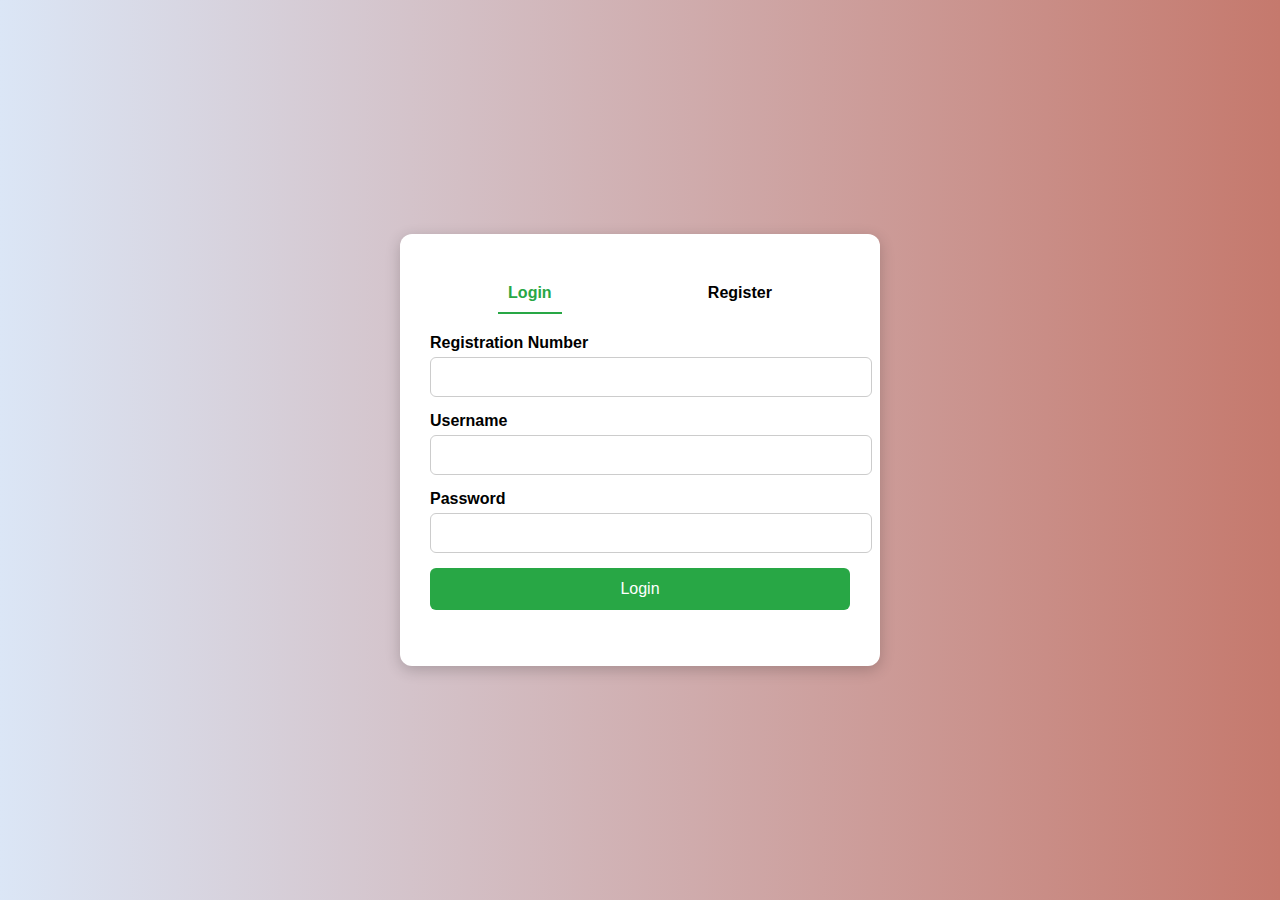
<file: frontend/index.html>
<!DOCTYPE html>
<html lang="en">
<head>
  <meta charset="UTF-8" />
  <meta name="viewport" content="width=device-width, initial-scale=1.0"/>
  <title>SmartCanTeen - Login & Register</title>
  <style>
    body {
      font-family: 'Segoe UI', sans-serif;
      background: linear-gradient(to right, #dbe6f6, #c5796d);
      display: flex;
      justify-content: center;
      align-items: center;
      height: 100vh;
      margin: 0;
    }

    .container {
      background: #fff;
      padding: 40px 30px;
      border-radius: 12px;
      width: 100%;
      max-width: 420px;
      box-shadow: 0 4px 15px rgba(0, 0, 0, 0.2);
    }

    .tabs {
      display: flex;
      justify-content: space-around;
      margin-bottom: 20px;
    }

    .tab {
      cursor: pointer;
      padding: 10px;
      font-weight: bold;
      border-bottom: 2px solid transparent;
    }

    .tab.active {
      border-bottom: 2px solid #28a745;
      color: #28a745;
    }

    .form {
      display: none;
    }

    .form.active {
      display: block;
    }

    .input-group {
      margin-bottom: 15px;
    }

    .input-group label {
      display: block;
      margin-bottom: 5px;
      font-weight: 600;
    }

    input {
      width: 100%;
      padding: 10px;
      border-radius: 6px;
      border: 1px solid #ccc;
      font-size: 16px;
    }

    button {
      width: 100%;
      padding: 12px;
      background-color: #28a745;
      color: white;
      font-size: 16px;
      border: none;
      border-radius: 6px;
      cursor: pointer;
    }

    .toggle-password {
      float: right;
      font-size: 14px;
      color: #007bff;
      cursor: pointer;
      margin-top: -30px;
      margin-right: 10px;
    }

    .actions {
      text-align: center;
      margin-top: 10px;
    }

    #message {
      text-align: center;
      color: red;
      margin-top: 10px;
    }

    .success {
      color: green;
    }
  </style>
</head>
<body>
  <div class="container">
    <div class="tabs">
      <div class="tab active" id="loginTab">Login</div>
      <div class="tab" id="registerTab">Register</div>
    </div>

    <!-- Login Form -->
    <form id="loginForm" class="form active">
      <div class="input-group">
        <label for="loginRegNo">Registration Number</label>
        <input type="text" id="loginRegNo" required />
      </div>
      <div class="input-group">
        <label for="loginUsername">Username</label>
        <input type="text" id="loginUsername" required />
      </div>
      <div class="input-group">
        <label for="loginPassword">Password</label>
        <input type="password" id="loginPassword" required />
        <span id="toggleLoginPassword" class="toggle-password">Show</span>
      </div>
      <button type="submit">Login</button>
    </form>

    <!-- Register Form -->
    <form id="registerForm" class="form">
      <div class="input-group">
        <label for="regNo">Registration Number</label>
        <input type="text" id="regNo" required />
      </div>
      <div class="input-group">
        <label for="fullName">Full Name</label>
        <input type="text" id="fullName" required />
      </div>
      <div class="input-group">
        <label for="regUsername">Username</label>
        <input type="text" id="regUsername" required />
      </div>
      <div class="input-group">
        <label for="regPassword">Password</label>
        <input type="password" id="regPassword" required />
        <span id="toggleRegPassword" class="toggle-password">Show</span>
      </div>
      <button type="submit">Register</button>
    </form>

    <p id="message"></p>
  </div>

  <script>
    // Tab switching
    const loginTab = document.getElementById("loginTab");
    const registerTab = document.getElementById("registerTab");
    const loginForm = document.getElementById("loginForm");
    const registerForm = document.getElementById("registerForm");
    const message = document.getElementById("message");

    loginTab.onclick = () => {
      loginTab.classList.add("active");
      registerTab.classList.remove("active");
      loginForm.classList.add("active");
      registerForm.classList.remove("active");
      message.innerText = "";
    };

    registerTab.onclick = () => {
      registerTab.classList.add("active");
      loginTab.classList.remove("active");
      registerForm.classList.add("active");
      loginForm.classList.remove("active");
      message.innerText = "";
    };

    // Toggle Password
    document.getElementById("toggleLoginPassword").onclick = function () {
      const pass = document.getElementById("loginPassword");
      const type = pass.getAttribute("type") === "password" ? "text" : "password";
      pass.setAttribute("type", type);
      this.innerText = type === "password" ? "Show" : "Hide";
    };

    document.getElementById("toggleRegPassword").onclick = function () {
      const pass = document.getElementById("regPassword");
      const type = pass.getAttribute("type") === "password" ? "text" : "password";
      pass.setAttribute("type", type);
      this.innerText = type === "password" ? "Show" : "Hide";
    };

    // Register Form Submission
	registerForm.onsubmit = function (e) {
	  e.preventDefault();

	  const regNo = document.getElementById("regNo").value.trim();
	  const fullName = document.getElementById("fullName").value.trim();
	  const username = document.getElementById("regUsername").value.trim();
	  const password = document.getElementById("regPassword").value;

	  if (!regNo || !fullName || !username || !password) {
		message.innerText = "Please fill in all fields.";
		message.classList.remove("success");
		return;
	  }

	  if (localStorage.getItem(username)) {
		message.innerText = "Username already exists.";
		message.classList.remove("success");
		return;
	  }

	  // Store user data as JSON
	  const userData = { regNo, fullName, username, password };
	  localStorage.setItem(username, JSON.stringify(userData));

	  message.innerText = `Account created successfully! Your username is "${username}".`;
	  message.classList.add("success");
	  registerForm.reset();

	  // Optional: Auto-switch to login tab
	  loginTab.click();
	};

    // Login Form Submission
    loginForm.onsubmit = function (e) {
      e.preventDefault();
      const regNo = document.getElementById("loginRegNo").value.trim();
      const username = document.getElementById("loginUsername").value.trim();
      const password = document.getElementById("loginPassword").value;

      const storedUser = JSON.parse(localStorage.getItem(username));
      if (!storedUser) {
        message.innerText = "User not found. Please register.";
        message.classList.remove("success");
        return;
      }

      if (
        storedUser.regNo === regNo &&
        storedUser.username === username &&
        storedUser.password === password
      ) {
        message.innerText = "Login successful!";
        message.classList.add("success");
        // window.location.href = "dashboard.html"; // Enable when dashboard is ready
      } else {
        message.innerText = "Invalid credentials.";
        message.classList.remove("success");
      }
    };
  </script>
</body>
</html>
</file>
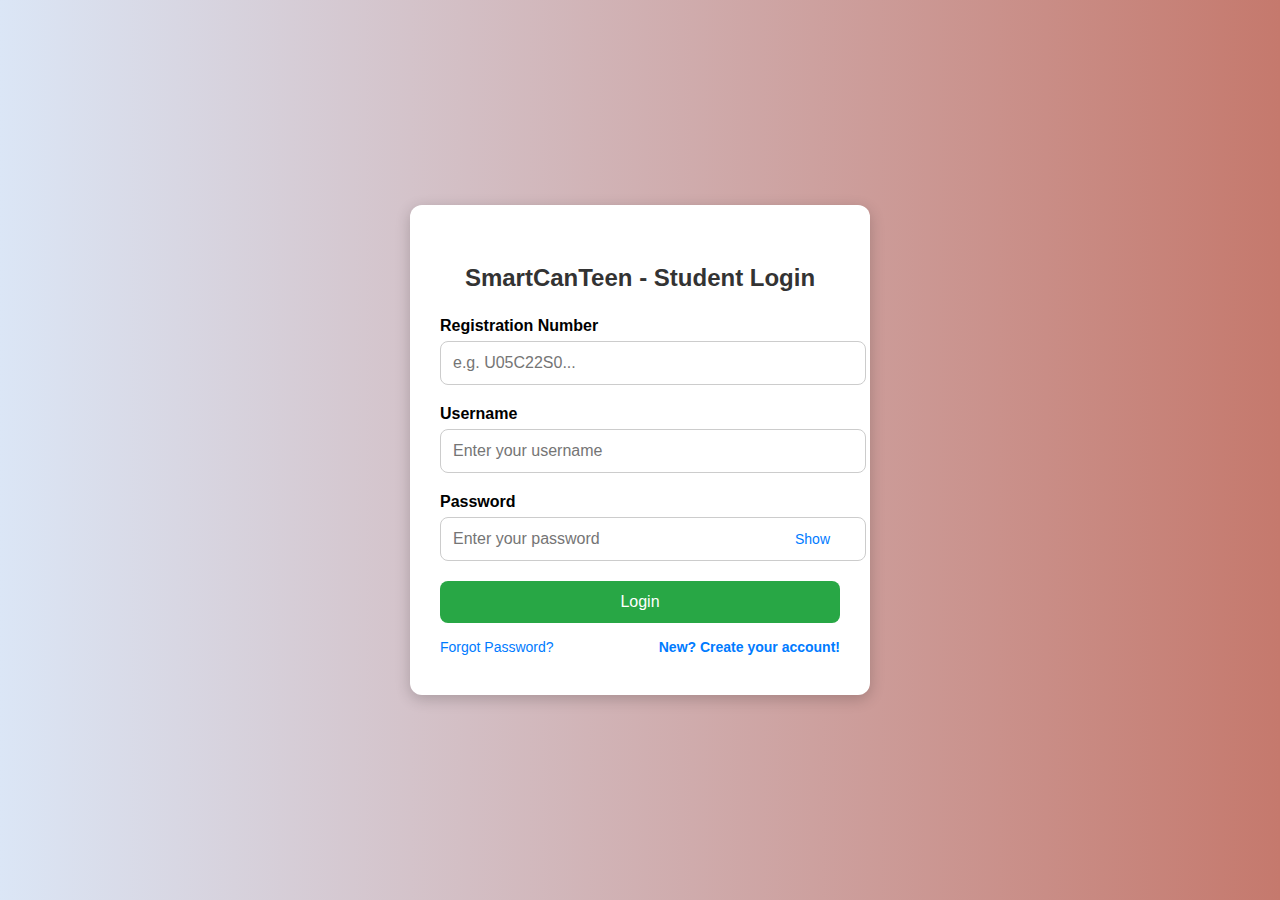
<file: frontend/login.html>
<!DOCTYPE html>
<html lang="en">
<head>
  <meta charset="UTF-8">
  <meta name="viewport" content="width=device-width, initial-scale=1.0">
  <title>SmartCanTeen - Student Login</title>
  <link rel="stylesheet" href="style.css">
</head>
<body>
  <div class="login-container">
    <h2>SmartCanTeen - Student Login</h2>
    <form id="loginForm">
      <div class="input-group">
        <label for="regNo">Registration Number</label>
        <input type="text" id="regNo" placeholder="e.g. U05C22S0..." required>
      </div>

      <div class="input-group">
        <label for="username">Username</label>
        <input type="text" id="username" placeholder="Enter your username" required>
      </div>

      <div class="input-group">
        <label for="password">Password</label>
        <input type="password" id="password" placeholder="Enter your password" required>
        <span id="togglePassword" class="toggle-password">Show</span>
      </div>

      <button type="submit" id="btn">Login</button>
      <p id="error-message"></p>

      <div class="actions">
        <a href="#">Forgot Password?</a>
        <a href="register.html" class="create-account">New? Create your account!</a>
      </div>
    </form>
  </div>
  <script src="script.js"></script>
</body>
</html>
</file>
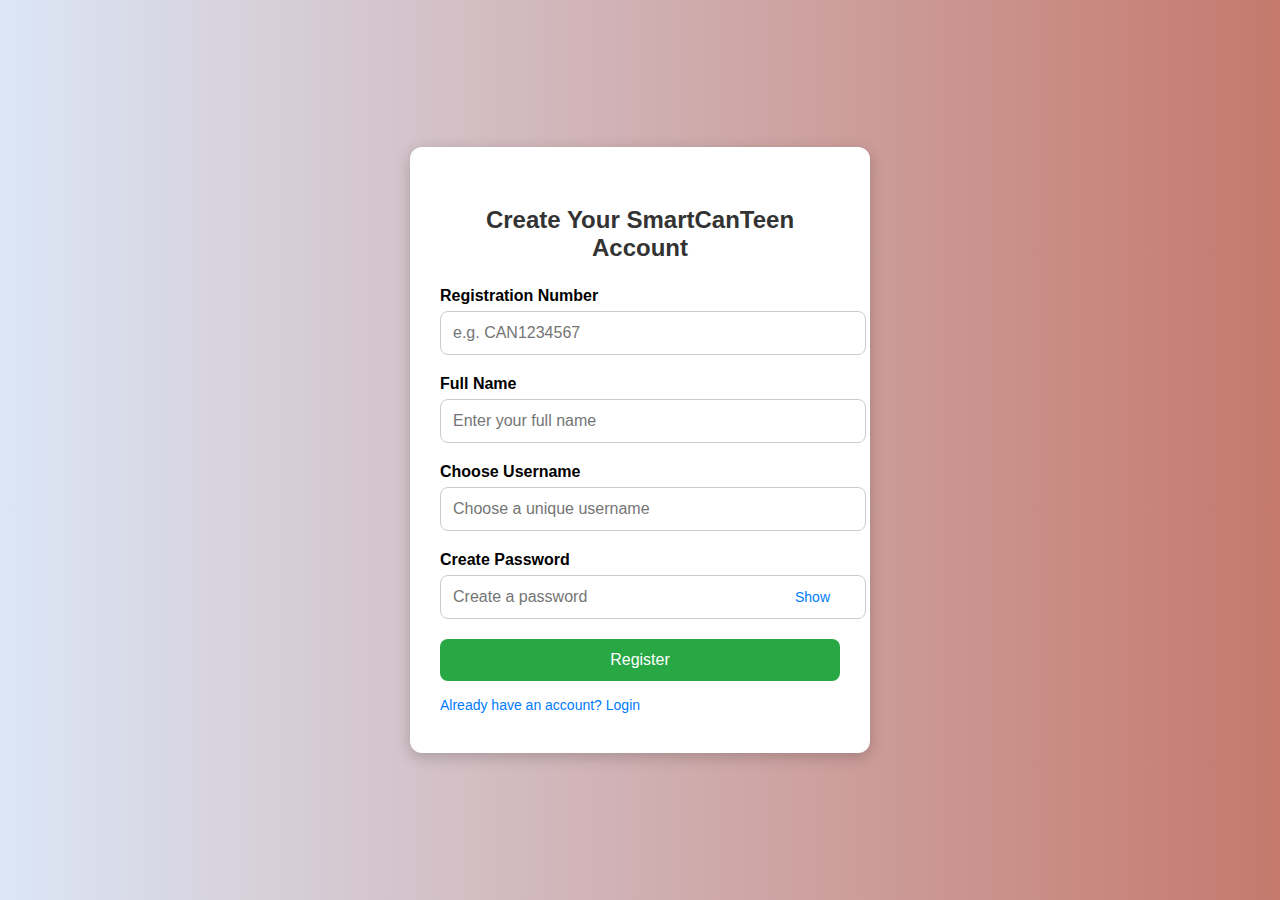
<file: frontend/register.html>
<!DOCTYPE html>
<html lang="en">
<head>
  <meta charset="UTF-8">
  <meta name="viewport" content="width=device-width, initial-scale=1.0">
  <title>SmartCanTeen - Create Account</title>
  <link rel="stylesheet" href="style.css">
</head>
<body>
  <div class="login-container">
    <h2>Create Your SmartCanTeen Account</h2>
    <form id="registerForm">
      <div class="input-group">
        <label for="regNo">Registration Number</label>
        <input type="text" id="regNo" placeholder="e.g. CAN1234567" required>
      </div>

      <div class="input-group">
        <label for="fullName">Full Name</label>
        <input type="text" id="fullName" placeholder="Enter your full name" required>
      </div>

      <div class="input-group">
        <label for="username">Choose Username</label>
        <input type="text" id="username" placeholder="Choose a unique username" required>
      </div>

      <div class="input-group">
        <label for="password">Create Password</label>
        <input type="password" id="password" placeholder="Create a password" required>
        <span id="togglePassword" class="toggle-password">Show</span>
      </div>

      <button type="submit" id="btn">Register</button>
      <p id="success-message"></p>

      <div class="actions">
        <a href="login.html">Already have an account? Login</a>
      </div>
    </form>
  </div>
  <script src="register.js"></script>
</body>
</html>
</file>
<file: frontend/style.css>
body {
    font-family: 'Segoe UI', sans-serif;
    background: linear-gradient(to right, #dbe6f6, #c5796d);
    display: flex;
    justify-content: center;
    align-items: center;
    height: 100vh;
    margin: 0;
}

.login-container {
    background: #fff;
    padding: 40px 30px;
    border-radius: 12px;
    width: 100%;
    max-width: 400px;
    box-shadow: 0 4px 15px rgba(0, 0, 0, 0.2);
}

h2 {
    text-align: center;
    margin-bottom: 25px;
    color: #333;
}

.input-group {
    position: relative;
    margin-bottom: 20px;
}

.input-group label {
    display: block;
    margin-bottom: 6px;
    font-weight: bold;
}

input {
    width: 100%;
    padding: 12px;
    border: 1px solid #ccc;
    border-radius: 8px;
    font-size: 16px;
    outline: none;
}

.toggle-password {
    position: absolute;
    right: 10px;
    top: 38px;
    cursor: pointer;
    font-size: 14px;
    color: #007bff;
}

button {
    width: 100%;
    padding: 12px;
    background-color: #28a745;
    color: white;
    font-size: 16px;
    border: none;
    border-radius: 8px;
    cursor: pointer;
}

button:hover {
    background-color: #218838;
}

.actions {
    display: flex;
    justify-content: space-between;
    margin-top: 10px;
}

.actions a {
    font-size: 14px;
    text-decoration: none;
    color: #007bff;
}

.actions a:hover {
    text-decoration: underline;
}

#error-message {
    color: red;
    text-align: center;
    margin-top: 15px;
    font-size: 14px;
}
.create-account {
    color: #28a745;
    font-weight: bold;
}

.create-account:hover {
    text-decoration: underline;
}
</file>
